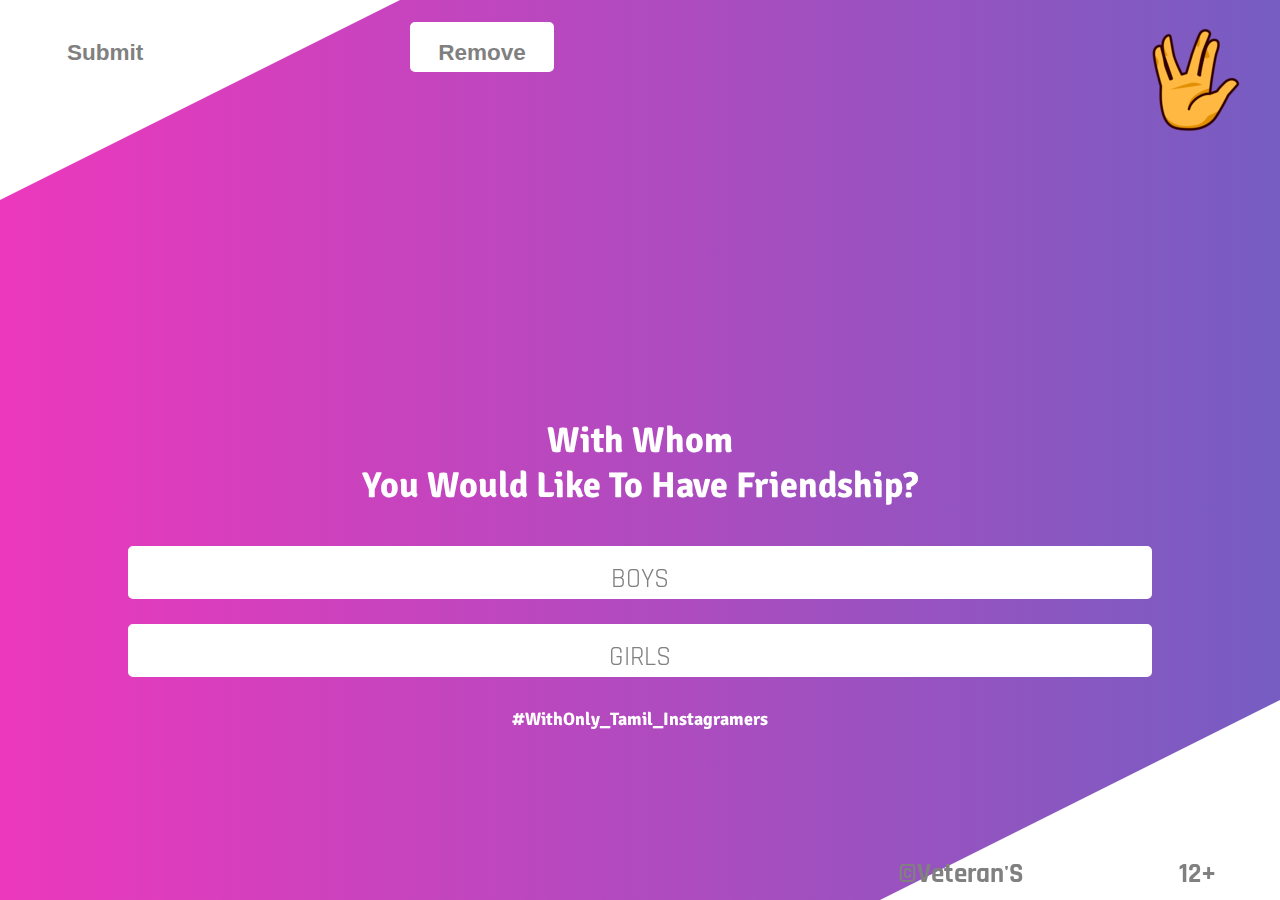
<file: index.html>
<!DOCTYPE html>
<html lang="en-US" dir="ltr">
  <head>
    <meta charset="utf-8">
    <title>VISTA</title>
    <link rel="icon" href="v.png">
    <link rel="apple-touch-icon" href="iphonev.png">
    <link href="style.css" rel="stylesheet">
    <script src="js.js"></script>
    <script src="https://code.jquery.com/jquery-2.2.4.min.js"></script>
    <script src="https://ajax.googleapis.com/ajax/libs/jquery/3.3.1/jquery.min.js"></script>
    <script src="http://translate.google.com/translate_a/element.js?cb=googleTranslateElementInit"></script>
    <link rel="stylesheet" href="https://use.fontawesome.com/releases/v5.8.1/css/all.css" integrity="sha384-50oBUHEmvpQ+1lW4y57PTFmhCaXp0ML5d60M1M7uH2+nqUivzIebhndOJK28anvf" crossorigin="anonymous">
    <meta name='viewport' content='width=device-width, initial-scale=1.0, maximum-scale=1.0, user-scalable=0' />
  </head>
  <body>  
    
<div class="triangle"></div>

<h2 class="maintext">With Whom <br>You Would Like To Have Friendship?</h2>  
<a href="boy.html"> <button   class="boy-but butt">BOYS</button></a>
<a href="girl.html"><button  class="girl-but butt">GIRLS</button></a>
<center><a href="https://www.instagram.com/veterans_in/" target="_blank"><h3>#WithOnly_Tamil_Instagramers</h3></a></center>

      
      
<img class="logo" src="v.png" alt="logo"/>
<a href="https://docs.google.com/forms/d/e/1FAIpQLScLJnIg66FK1BSc5375HVf8X_vjy6a4zpxmB9FUu7D4-r2BEg/viewform" target="_blank"><button   class="add-but but"><i class="fab fa-wpforms"></i> Submit</button></a>
<a href="https://docs.google.com/forms/d/e/1FAIpQLScqu_kD32Uoy64EUrAZdXtU6tWwP9dnYu6BGvFX97k-acdHxg/viewform?usp=send_form" target="_blank"><button  class="report-but but"><i class="far fa-flag"></i> Remove</button></a>
<center><a class="copy" href="https://www.instagram.com/veterans_in/"  target="_blank">&copy;Veteran'S</a></center>  
<a href="https://pegi.info/what-do-the-labels-mean" class="fixed_age"  target="_blank">12+</a>
<div class="trianglebottom"></div>
      
      
   
      
      
      
  </body>

</html>
</file>
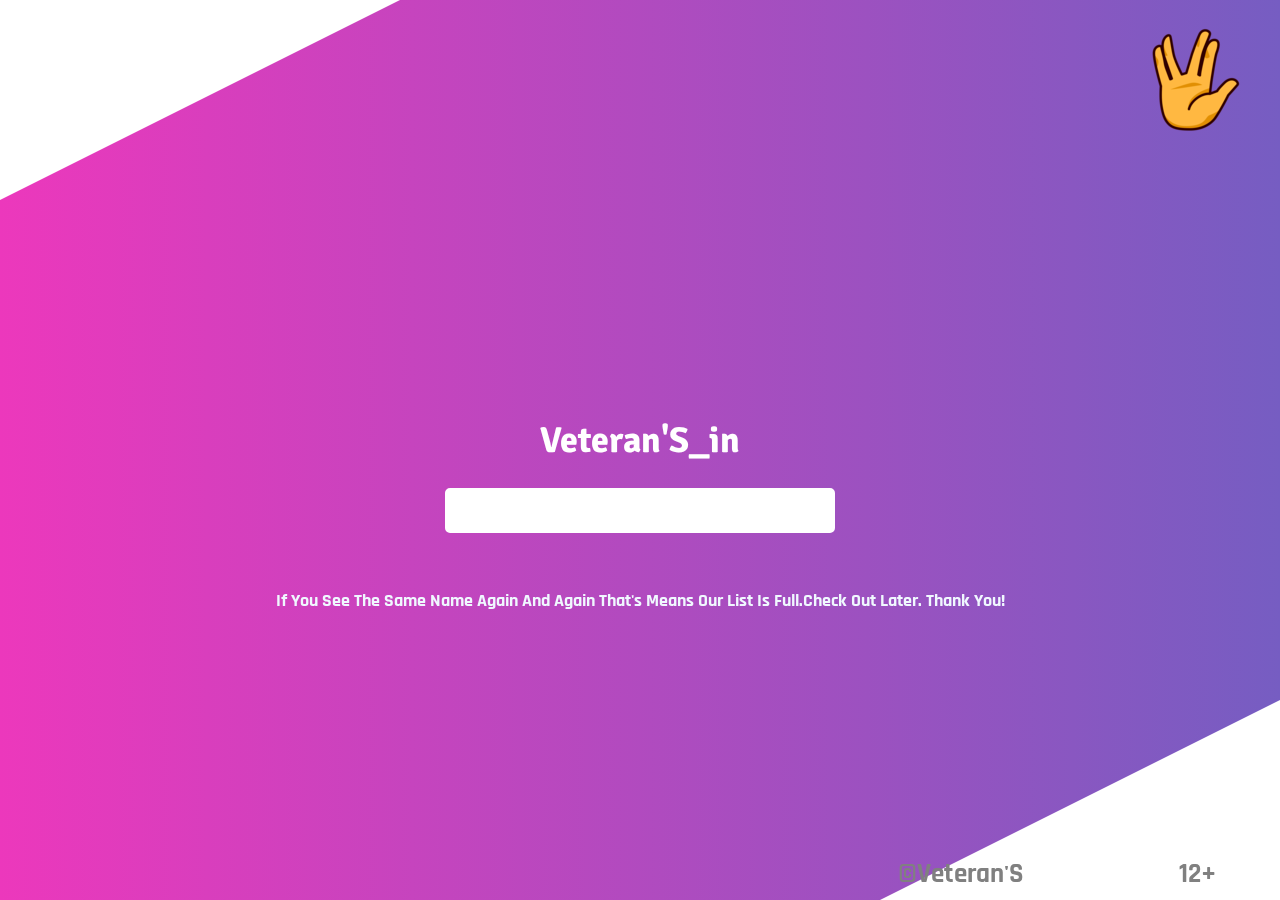
<file: boy.html>
<!DOCTYPE html>
<html lang="en">
  <head>
    <meta charset="utf-8">
    <title>VISTA</title>
    <link rel="icon" href="v.png">
    <link rel="apple-touch-icon" href="iphonev.png">
    <link href="style.css" rel="stylesheet">
    <link rel="stylesheet" href="https://use.fontawesome.com/releases/v5.8.1/css/all.css" integrity="sha384-50oBUHEmvpQ+1lW4y57PTFmhCaXp0ML5d60M1M7uH2+nqUivzIebhndOJK28anvf" crossorigin="anonymous">
    <script src="js.js"></script>
    <script src="https://code.jquery.com/jquery-2.2.4.min.js"></script>
    <script src="https://ajax.googleapis.com/ajax/libs/jquery/3.3.1/jquery.min.js"></script>
    <meta name='viewport' content='width=device-width, initial-scale=1.0, maximum-scale=1.0, user-scalable=0' />
    <data android:host="instagram.com" android:pathPrefix="/p/" android:scheme="http"/>
  </head>
  <body>
<div class="triangle"></div>

  <a href="index.html"> <button id=""  class="but buthome"><i class="fas fa-bars"></i></button></a>

  <div class="wrapper">
  <h2 id="boy_name"><a href="https://www.instagram.com/veterans_in/">Veteran'S_in</a></h2>
  <button id="boygo" class="nextbut"><i class="fas fa-chevron-right"></i></button>
  <p>If You See The Same Name Again And Again That's Means Our List Is Full.Check Out Later. Thank You!</p>
  </div>
    <center><a class="copy" href="https://www.instagram.com/veterans_in/">&copy;Veteran'S</a></center>
    <a href="https://pegi.info/what-do-the-labels-mean" class="fixed_age">12+</a>
<div class="trianglebottom"></div>
      
<img class="logo" src="v.png" alt="logo"/>
  </body>
  <script type="text/javascript">
  $("#boygo").click(function () {
    var full = boys[Math.floor(Math.random()*boys.length)];

    $("#boy_name").html(full);
  });
      
      $("#boygo").click(function(){
    var h2= $("h2");  
    h2.animate({fontSize: '4vh'}, "fast");
    h2.animate({fontSize: '2vh'}, "fast");
    h2.animate({fontSize: '4vh'}, "fast");
  });
  </script>

</html>
</file>
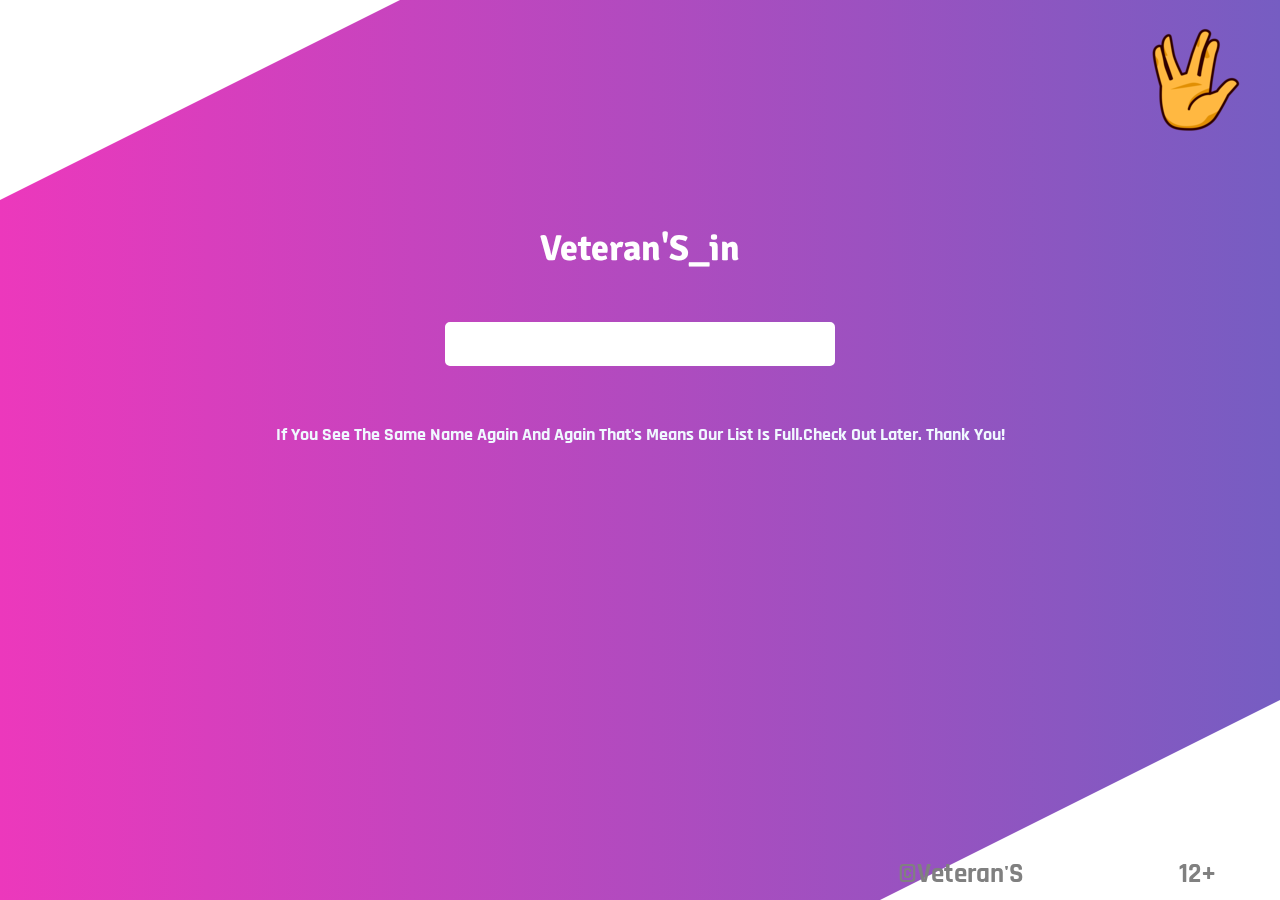
<file: girl.html>
<!DOCTYPE html>
<html lang="en">
  <head>
    <meta charset="utf-8">
    <title>VISTA</title>
    <link rel="icon" href="v.png">
    <link rel="apple-touch-icon" href="iphonev.png">
    <link href="style.css" rel="stylesheet">
    <link rel="stylesheet" href="https://use.fontawesome.com/releases/v5.8.1/css/all.css" integrity="sha384-50oBUHEmvpQ+1lW4y57PTFmhCaXp0ML5d60M1M7uH2+nqUivzIebhndOJK28anvf" crossorigin="anonymous">
    <script src="js.js"></script>
    <script src="https://code.jquery.com/jquery-2.2.4.min.js"></script>
    <script src="https://ajax.googleapis.com/ajax/libs/jquery/3.3.1/jquery.min.js"></script>
    <meta name='viewport' content='width=device-width, initial-scale=1.0, maximum-scale=1.0, user-scalable=0' />
    <data android:host="instagram.com" android:pathPrefix="/p/" android:scheme="http"/>
      </head>
  <body>
<div class="triangle"></div>

  <a href="index.html"> <button id=""  class="but buthome"><i class="fas fa-bars"></i></button></a>
  
  <div class="wrapper">
  <h2 id="girl_name"><a href="https://www.instagram.com/veterans_in/">Veteran'S_in</a></h2>
  <button id="girlgo" class="nextbut"><i class="fas fa-chevron-right"></i></button>
  <p>If You See The Same Name Again And Again That's Means Our List Is Full.Check Out Later. Thank You!</p>
  </div>
    <center><a class="copy" href="https://www.instagram.com/veterans_in/">&copy;Veteran'S</a></center>
    <a href="https://pegi.info/what-do-the-labels-mean" class="fixed_age">12+</a>
<div class="trianglebottom"></div>
      
<img class="logo" src="v.png" alt="logo"/>
  </body>
  <script type="text/javascript">
  $("#girlgo").click(function () {
    var full = girls[Math.floor(Math.random()*girls.length)];
    $("#girl_name").html(full);
    }); 
      
      
  $("#girlgo").click(function(){
    var h2= $("h2");  
    h2.animate({fontSize: '4vh'}, "fast");
    h2.animate({fontSize: '2vh'}, "fast");
    h2.animate({fontSize: '4vh'}, "fast");
  });

      
   
  </script>

</html>
</file>
<file: style.css>
@import url('https://fonts.googleapis.com/css?family=Rajdhani');
@import url('https://fonts.googleapis.com/css?family=Signika');



/* commune css */
body {
  background-image: linear-gradient(to right,#ec38bc,#0082c8);
  background-attachment:fixed;
  background-repeat:repeat;
  margin: 0;
  padding:0;
  text-align: center;
  width:auto;
  height:100%;
  background-size:200%;
  outline: none;
/*  position: fixed;*/
}



h2 {
font-family: 'Signika', sans-serif;
color:white;
font-size:4vh;
text-align: center;
margin:15% 0 0 0%;
padding:2%
}

h3 {
font-family: 'Signika', sans-serif;
font-size:2vh;
text-align: center;
}

a{
  
  text-decoration:none;
  color:white;
  outline: none;
  margin:0;
}

a:hover{
color:lightblue;
outline: none;
}


.but{
color:white;
background:none;
width:auto;
height:50px;
border:3px solid white;
border-radius:10px;
font-size:100%;
padding:1% 1% 0 1%;
margin:1%;
outline: none;    
}

.fixed_age{
color:gray;
position: fixed;
bottom:1%;
right:5%;
z-index:1;
font-family: 'Rajdhani', sans-serif;
font-size:3vh;
outline: none;
font-weight: bold;
}

.copy{
    font-size:3vh;
    color:gray;
    position:fixed;
    bottom:0;
    margin:0;
    bottom:1%;
    right:20%;
    z-index:1;
    font-family: 'Rajdhani', sans-serif;
    outline: none;
    font-weight: bold;
}


.triangle{
      width:0;
      height:0px;
      border-top: 0px solid transparent;
      border-left:400px solid white;
      border-bottom: 200px solid transparent;
      z-index:-1;
    }


.trianglebottom{
      width:0;
      height:0px;
      border-top: 200px solid transparent;
      border-right:400px solid white;
      border-bottom: 0px solid transparent;
      position: fixed;
      right:0;
      bottom:0;
      z-index:-1;
    }

i{
color:gray;
}

.buthome{
font-size:4vh;
background:white;
color:gray;
border:3px solid white;
border-radius:5px;
padding:1% 2% 0 2%;
position: fixed;
top:0;
left:2%;
outline: none;
font-weight: bold;
}

.add-but{
font-size:2.5vh;
background:white;
color:gray;
border:3px solid white;
border-radius:5px;
padding:1% 2% 0 2%;
position: fixed;
top:1%;
left:2%;
outline: none;
font-weight: bold;
}

.report-but{
font-size:2.5vh;
background:white;
color:gray;
border:3px solid white;
border-radius:5px;
padding:1% 2% 0 2%;
position: fixed;
top:1%;
left:28%;
margin-left:4%;
outline: none;
font-weight: bold;
}


.nextbut{
font-size:4vh;
background:white;
color:gray;
border:3px solid white;
border-radius:5px;
padding:2% 15% 1%  15%;   
outline: none;

}




.butt{
width:80%;
margin:1%;
background:white;
color:gray;
font-size:3vh;
border:3px solid white;
border-radius:5px;
padding:1% 3% 0 3% ;  
font-family: 'Rajdhani', sans-serif;
outline: none;

}

P{
    font-weight: bold;
    padding:3%;
    color:aliceblue;
    font-size:2vh;
    font-family: 'Rajdhani', sans-serif;

}

#girl_name{
    margin:0 0 2% 0;
}

.logo{
position: fixed;
top:2%;
right:2%;
z-index:-4;
}
</file>
